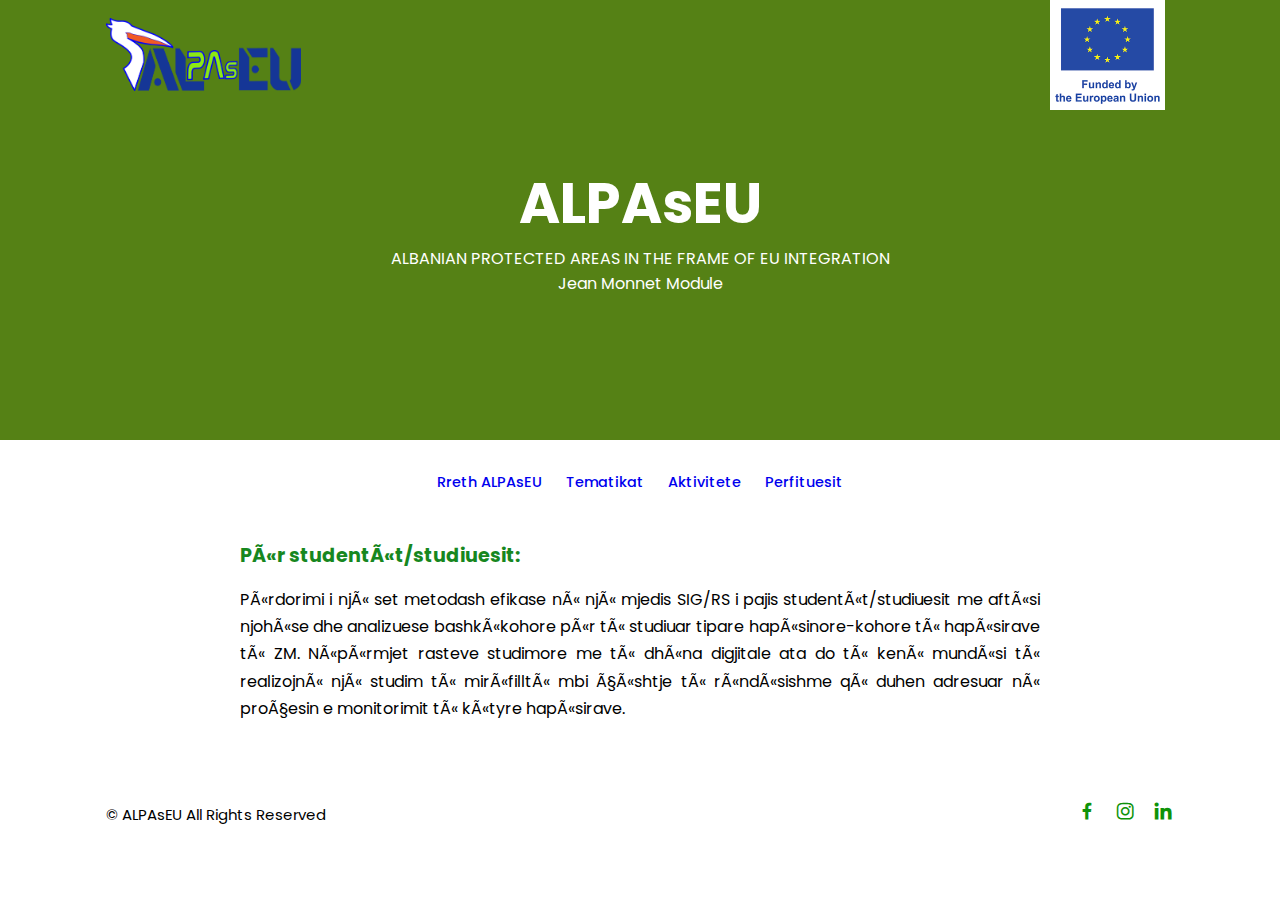
<file: perfituesit.html>
<!DOCTYPE html>
<html lang="en">
    <head>
        <meta charset="UFT-8">
        <meta http-equiv="X-UA-Compatible" content="IE=edge">
        <meta name="viewport" content="width=device-width, initial-scale=1.0">
        <title>Responsive Blog Website</title>

        <link rel="stylesheet" href="css/style.css"/>

        <link href='https://unpkg.com/boxicons@2.1.4/css/boxicons.min.css' rel='stylesheet'/>

    </head>

    <body>
        <header>
            <!--Nav-->
                    <div class="nav container">
            <!--Logo-->
                        <a href="#"><img src="img/alpas-logo.png" width="20%"></a>
            
                    </div>
            
                    <div id="eulogo"> 
                        <img src="img/EU logo.png"
                        width="50%">
                    </div> 
            
            
                    </header>
            
            <!--Home-->
                    <section class="home" id="home">
                        <div class="home-text">
            
                                <h2 class="home-title">ALPAsEU</h2>
                                <h4 class="home-subtitle">ALBANIAN PROTECTED AREAS IN THE FRAME OF EU INTEGRATION<br>Jean Monnet Module</h4>
                        </div>
                    </section>




<!--Ndrsh design tech mobile por jo tek data filter= -->
<div class="post-filter container">
    <a class="filter-item" href="about.html">Rreth ALPAsEU</a>
    <a class="filter-item" href="tematika.html">Tematikat</a>                
    <a class="filter-item" href="index.html">Aktivitete</a> 
    <a class="filter-item" href="perfituesit.html">Perfituesit</a>
</div>



    <section class="post-container">
        <h2 class="sub-heading">Për studentët/studiuesit:</h2>
        <p class="post-text">Përdorimi i një set metodash efikase në një mjedis SIG/RS i pajis studentët/studiuesit me aftësi njohëse dhe analizuese bashkëkohore për të studiuar tipare hapësinore-kohore të hapësirave të ZM. Nëpërmjet rasteve studimore me të dhëna digjitale ata do të kenë mundësi të realizojnë një studim të mirëfilltë mbi çështje të rëndësishme që duhen adresuar në proçesin e monitorimit të këtyre hapësirave.</p>
    </section>
    
    
    <!--Footer-->
    
            <div class="footer container">
                <p>&#169; ALPAsEU All Rights Reserved</p>
                <div class="social">
                    <a href="https://www.facebook.com/profile.php?id=100088047218154"><i class='bx bxl-facebook'></i></a>
                    <a href="https://www.instagram.com/alpas.eu/"><i class='bx bxl-instagram'></i></a>
                    <a href="https://www.linkedin.com/company/albanian-protected-areas-in-the-frame-of-eu-integration-alpaseu/?viewAsMember=true"><i class='bx bxl-linkedin'></i></a>
                </div>
            </div>
    
    
    
    
    
            <script
      src="https://code.jquery.com/jquery-3.6.3.js"
      integrity="sha256-nQLuAZGRRcILA+6dMBOvcRh5Pe310sBpanc6+QBmyVM="
      crossorigin="anonymous"></script>
    
    
            <script src="script/main.js"></script>
    
    
    
        </body>
    </html>
</file>
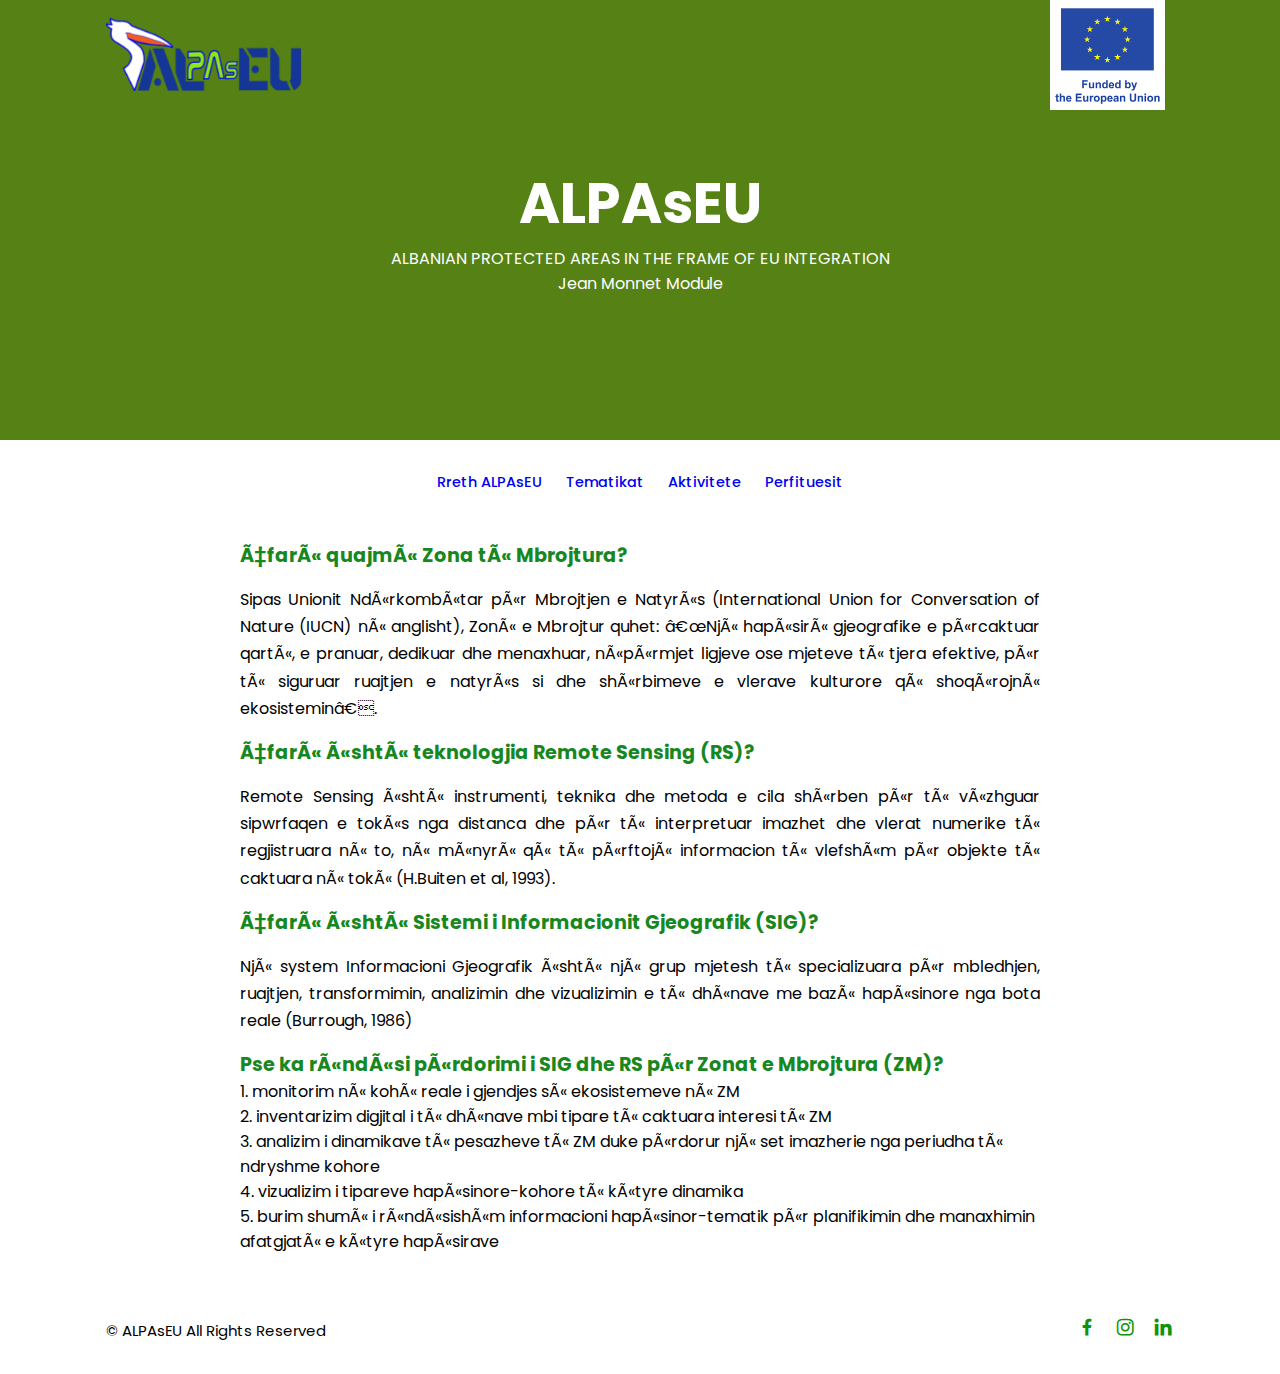
<file: tematika.html>
<!DOCTYPE html>
<html lang="en">
    <head>
        <meta charset="UFT-8">
        <meta http-equiv="X-UA-Compatible" content="IE=edge">
        <meta name="viewport" content="width=device-width, initial-scale=1.0">
        <title>ALPAsEU</title>

        <link rel="stylesheet" href="css/style.css"/>

        <link href='https://unpkg.com/boxicons@2.1.4/css/boxicons.min.css' rel='stylesheet'/>

    </head>

    <body>
        <header>
            <!--Nav-->
                    <div class="nav container">
            <!--Logo-->
                        <a href="#"><img src="img/alpas-logo.png" width="20%"></a>
            
                    </div>
            
                    <div id="eulogo"> 
                        <img src="img/EU logo.png"
                        width="50%">
                    </div> 
            
            
                    </header>
            
            <!--Home-->
                    <section class="home" id="home">
                        <div class="home-text">
            
                                <h2 class="home-title">ALPAsEU</h2>
                                <h4 class="home-subtitle">ALBANIAN PROTECTED AREAS IN THE FRAME OF EU INTEGRATION<br>Jean Monnet Module</h4>
                        </div>
                    </section>




<!--Ndrsh design tech mobile por jo tek data filter= -->
<div class="post-filter container">
    <a class="filter-item" href="about.html">Rreth ALPAsEU</a>
    <a class="filter-item" href="tematika.html">Tematikat</a>                
    <a class="filter-item" href="index.html">Aktivitete</a> 
    <a class="filter-item" href="perfituesit.html">Perfituesit</a>
</div>


    <section class="post-container">
        <h2 class="sub-heading">Çfarë quajmë Zona të Mbrojtura?</h2>
        <p class="post-text">Sipas Unionit Ndërkombëtar për Mbrojtjen e Natyrës (International Union for Conversation of Nature (IUCN) në anglisht), Zonë e Mbrojtur quhet: “Një hapësirë gjeografike e përcaktuar qartë, e pranuar, dedikuar dhe menaxhuar, nëpërmjet ligjeve ose mjeteve të tjera efektive, për të siguruar ruajtjen e natyrës si dhe shërbimeve e vlerave kulturore që shoqërojnë ekosistemin”.</p>
        <h2 class="sub-heading">Çfarë është teknologjia Remote Sensing (RS)?</h2>
        <p class="post-text">Remote Sensing është instrumenti, teknika dhe metoda e cila shërben për të vëzhguar sipwrfaqen e tokës nga distanca dhe për të interpretuar imazhet dhe vlerat numerike të regjistruara në to, në mënyrë që të përftojë informacion të vlefshëm për objekte të caktuara në tokë (H.Buiten et al, 1993).</p>
        <h2 class="sub-heading">Çfarë është Sistemi i Informacionit Gjeografik (SIG)?</h2>
        <p class="post-text">Një system Informacioni Gjeografik është një grup mjetesh të specializuara për mbledhjen, ruajtjen, transformimin, analizimin dhe vizualizimin e të dhënave me bazë hapësinore nga bota reale (Burrough, 1986)</p>
        <h2 class="sub-heading">Pse ka rëndësi përdorimi i SIG dhe RS për Zonat e Mbrojtura (ZM)?</h2>
        <ul style="list-style-type:circle;">
            <li>1. monitorim në kohë reale i gjendjes së ekosistemeve në ZM</li>
            <li>2. inventarizim digjital i të dhënave mbi tipare të caktuara interesi të ZM</li>
            <li>3. analizim i dinamikave të pesazheve të ZM duke përdorur një set imazherie nga periudha të ndryshme kohore</li>
            <li>4. vizualizim i tipareve hapësinore-kohore të këtyre dinamika</li>
            <li>5. burim shumë i rëndësishëm informacioni hapësinor-tematik për planifikimin dhe manaxhimin afatgjatë e këtyre hapësirave</li>
          </ul>

    </section>
    
    
    <!--Footer-->
    
            <div class="footer container">
                <p>&#169; ALPAsEU All Rights Reserved</p>
                <div class="social">
                    <a href="https://www.facebook.com/profile.php?id=100088047218154"><i class='bx bxl-facebook'></i></a>
                    <a href="https://www.instagram.com/alpas.eu/"><i class='bx bxl-instagram'></i></a>
                    <a href="https://www.linkedin.com/company/albanian-protected-areas-in-the-frame-of-eu-integration-alpaseu/?viewAsMember=true"><i class='bx bxl-linkedin'></i></a>
                </div>
            </div>
    
    
    
    
    
            <script
      src="https://code.jquery.com/jquery-3.6.3.js"
      integrity="sha256-nQLuAZGRRcILA+6dMBOvcRh5Pe310sBpanc6+QBmyVM="
      crossorigin="anonymous"></script>
    
    
            <script src="script/main.js"></script>
    
    
    
        </body>
    </html>
</file>
<file: css/style.css>
@import url('https://fonts.googleapis.com/css2?family=Poppins:wght@400;500;700&display=swap');

*{
    font-family: 'Poppins', sans-serif;
    margin: 0;
    padding: 0;
    scroll-behavior: smooth;
    scroll-padding-top: 2rem;
    box-sizing: border-box;
}


/*ngjyrat qe do ndryshohen*/
:root {
    --container-color: #558115 ;
    --second-color: #103d0a;
    --text-color: #0e9309;
    --bg-color: rgb(255, 255, 255);

}

::selection{
    color: var(--bg-color);
    background: var(--second-color);
}

a{
    text-decoration: none;
}

li{
    list-style: none;
}

section{
    padding: 3rem 0 2rem;
}

.container{
    max-width: 1068px;
    margin: auto;
    width: 100%;
    display: grid;
    grid-template-columns: auto auto auto;
}

#aktivitete{
    display: grid;
}
#about{
    display: none;
}

header{
    position: fixed;
    top: 0;
    left: 0;
    width: 100%;
    z-index: 200;
}

header.shadow {
    background: var(--bg-color);
    box-shadow: 0 1px 4px hsl(0 4% 14% / 10%);
    transition: 0.6s;
}

.nav{
    display: flex;
    align-items: center;
    justify-content: space-between;
    padding: 18px 0;
}


#eulogo{ 
	position:fixed; 
	top:0; 
	right:0; 
} 

/* Home */

.home{
    width: 100%;
    min-height: 440px;
    background: var(--container-color);
    display: grid;
    justify-content: center;
    align-items: center;
}

.home-text{
    color: var(--bg-color);
    text-align: center;
}

.home-title{
    font-size: 3.5rem;
}

.home-subtitle{
    font-size: 1rem;
    font-weight: 400;
}

.post-filter{
    display: flex;
    justify-content: center;
    align-items: center;
    column-gap: 1.5rem;
    margin-top: 2rem !important;
}

.filter-item{
    font-size: 0.9rem;
    font-weight: 500;
    cursor: pointer;
}

.active-filter{
    background: var(--second-color);
    color: var(--bg-color);
    padding: 4px 10px;
    border-radius: 4px;
}

.post{
    display: grid;
    grid-template-columns: repeat(auto-fit,minmax(280px,auto));
    justify-content: center;
    gap: 1.5rem;
}

.post-box{
    background: var(--bg-color);
    box-shadow: 0 4px 14px hsl(355deg 25% 15% / 10%);
    padding: 15px;
    border-radius: 0.5rem;
}

.post-img{
    width: 100%;
    height: 200px;
    object-fit: cover;
    object-position: center;
    border-radius: 0.5rem;
}

.category{
    font-size: 0.9rem;
    font-weight: 500;
    text-transform: uppercase;
    color: var(--second-color);
}

.post-title{
    font-size: 1.3rem;
    font-weight: 600;
    color: var(--text-color);
    display: -webkit-box;

    -webkit-line-clamp: 2;
    -webkit-box-orient: vertical;
    overflow: hidden;

}

.post-date{
    display: flex;
    font-size: 0.875rem;
    text-transform: uppercase;
    font-weight: 400;
    margin-top: 4px;
}

.post-decription{
    font-size: 0.9rem;
    line-height: 1.5rem;
    margin: 5px 0 10px;
/*per kryerradhe*/
    -webkit-line-clamp: 3;
    -webkit-box-orient: vertical;
    overflow: hidden;
}

/*ben profile te vogel*/
.profile{
    display: flex;
    align-items: center;
    gap: 10px;
}

.profile-img{
    width: 35px;
    height: 35px;
    border-radius: 50%;
    object-fit: cover;
    object-position: center;
    border: 2px solid var(--second-color);
}

.profile-name {
    font-size: 0.82rem;
    font-weight: 500;
}

.footer{
    display: flex;
    justify-content: space-between;
    align-items: center;
    padding: 30px 0;
}

.footer p{
    font-size: 0.938rem;
}

.social{
    display: flex;
    align-items: center;
    column-gap: 1rem;
}

.social .bx{
    font-size: 1.4rem;
    color: var(--text-color);
}

.social .bx:hover{
    color: var(--second-color);
    transition: 0.3s all linear;
}

/* Post Content*/

.post-header{
    width: 100%;
    height: 500px;
    background: var(--container-color);
}

.post-container{
    max-width: 800px;
    margin: auto;
    width: 100%;
    grid-column: 1 / span 1;
}

.header-content{
    display: flex;
    flex-direction: column;
    align-items: center;
    margin-top: 4rem !important;
}

.back-home{
    color: var(--second-color);
    font-size: 0.9rem;
}

.header-title{
    width: 90%;
    font-size: 2.6rem;
    color: var(--bg-color);
    text-align: center;
    margin-bottom: 1rem;
}

.header-img{
    width: 100%;
    height: 420px;
    object-fit: cover;
    object-position: center;
}

.headerabout-img{
    width: 100%;
    height: 420px;
    object-fit: cover;
    object-position: center;
}

.post-content{
    margin-top: 10rem !important;
}

.sub-heading{
    font-size: 1.2rem;
    color: #17871f;
}

.post-text{
    font-size: 1rem;
    line-height: 1.7rem;
    margin: 1rem 0;
    text-align: justify;
}

.share{
    display: flex;
    flex-direction: column;
    align-items: center;
    row-gap: 1rem;
}

.share-title{
    font-size: 1.1rem;
}

/* Responsive*/
@media (max-width: 768px) {
    .nav{
        padding: 10px 0;
    }
    section{
        padding: 2rem 0;
    }
    .header-content {
        margin-top: 3rem !important;
    }
    .home{
        min-height: 380px;
    }
    .home-title{
        font-size: 3rem;
    }
    .header-title{
        font-size: 2rem;
    }
    .header-img {
        height: 370px;
    }
    .post-header{
        height: 435px;
    }
    .post-content{
        margin-top: 9rem !important;
    }
} 

@media (max-width: 570px){
    .post-header{
        height: 390px;
    }
    .header-title{
        width: 100%;
    }
    .header-img{
        height: 340px;
    }
    .footer{
        flex-direction: column;
        row-gap: 1rem;
        padding: 20px 0;
        text-align: center;
    }
}

@media (max-width: 396px){
    .home-title{
        font-size: 2rem;
    }
    .home-subtitle{
        font-size: 0.9rem;
    }
    .home{
        min-height: 300px;
    }
    .post-box{
        padding: 10px;
    }
    .header-title{
        font-size: 1.4rem;
    }
    .header-img{
        height: 240px;
    }
    .post-header{
        height:335px;
    }
    .post-content{
        margin-top: 5rem !important;
    }
    .post-text{
        font-size: 0.875rem;
        line-height: 1.5rem;
        margin: 10px 0;
    }
}
</file>
